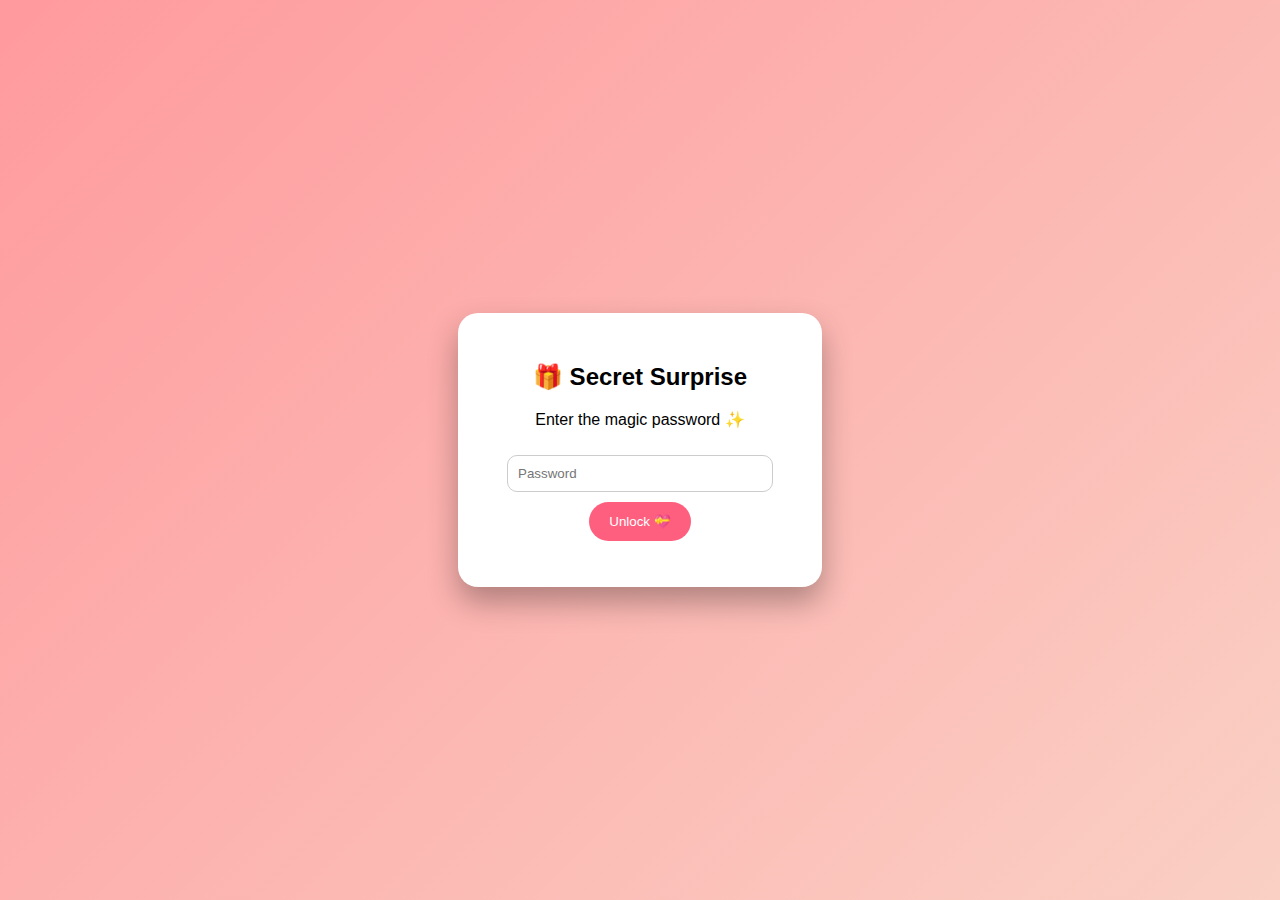
<file: index.html>
<!DOCTYPE html>
<html>
<head>
  <title>Secret Surprise 💖</title>
  <link rel="stylesheet" href="style.css">
</head>
<body class="password-page">

<div class="box">
  <h2>🎁 Secret Surprise</h2>
  <p>Enter the magic password ✨</p>

  <input type="password" id="pass" placeholder="Password">
  <button onclick="checkPassword()">Unlock 💝</button>

  <p id="error"></p>
</div>

<script>
function checkPassword() {
  const correct = "shampoo";   
  const user = document.getElementById("pass").value;

  if (user === correct) {
    window.location.href = "birthday.html";
  } else {
    document.getElementById("error").innerText = "Oops! Wrong password 😝";
  }
}
</script>

</body>
</html>
</file>
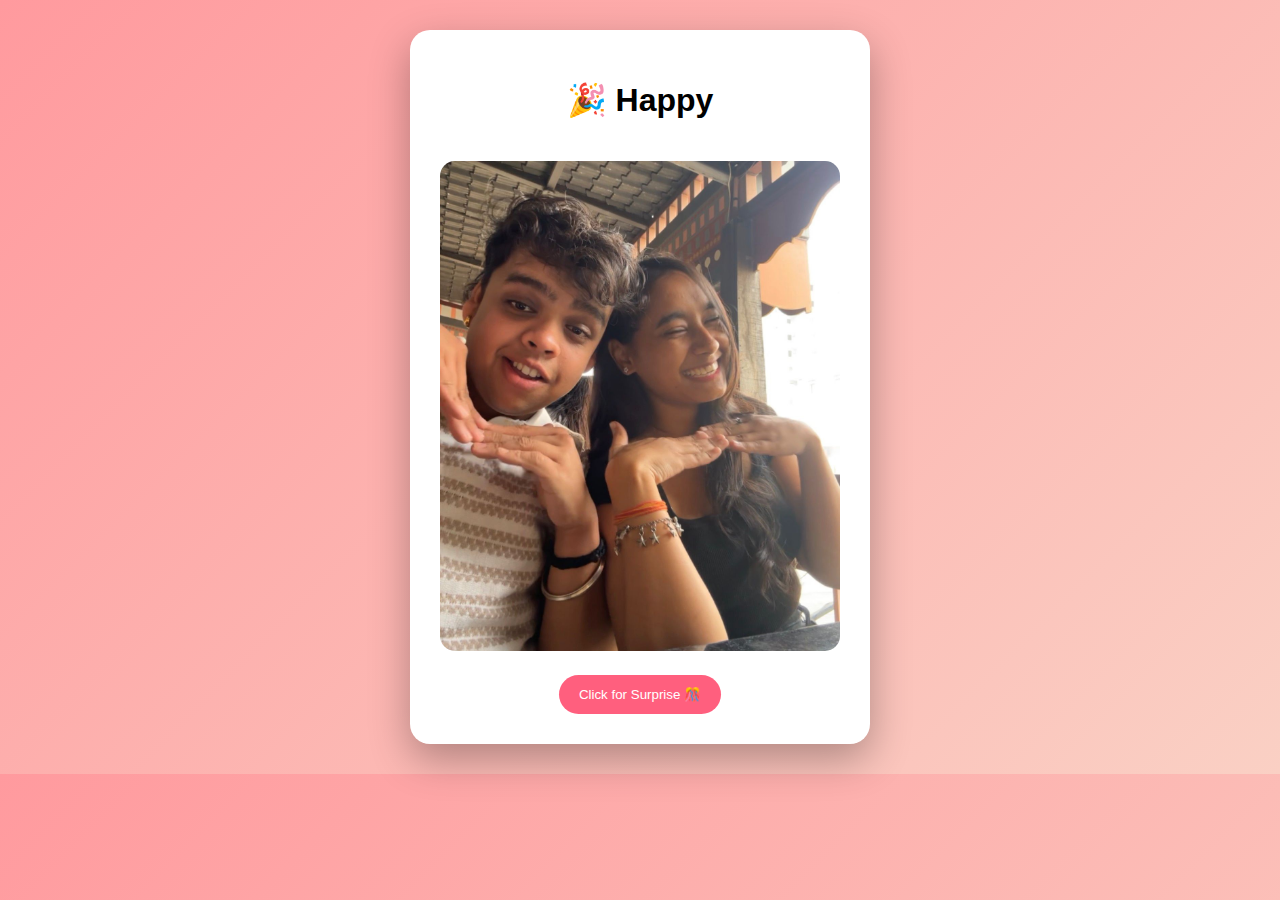
<file: birthday.html>
<!DOCTYPE html>
<html>
<head>
  <title>Happy Birthday 🎉</title>
  <link rel="stylesheet" href="style.css">
</head>
<body>

<audio autoplay loop>
  <source src="music.mp3" type="audio/mpeg">
</audio>

<div class="container">
  <h1 id="typing"></h1>

  <div class="slider">
    <img id="slide" src="images/p1.jpg">
  </div>

  <button onclick="surprise()">Click for Surprise 🎊</button>

  <div id="popup">
    <p>
      Look i don't know how much i mean to you and tere mann mai kya hai mere liye (like not pyaar vyaar) but as a friend how much i mean to you ,
      lekin im writing this mssg just to express the unsaid things or the things i couldn't speak jaise ki tu kehti hai ki u can't express to mera bhi same hi problem hai lekin
      tese atleast thoda to express kr pata hoon lekin utta nhi jitna tu sochti hai,yaya ik point se bhatak gaya
      so i was saying that you are the most important person in my life q ki tu ne meko ek boht bade trauma se move on karaya hai jo ya ik teko pata nhi hai lekin yes that is one thing and
      there are alot thing to talk aboutyou jaise ki mai tera ittaaaa sir khata hoon jhagda karta hoon vagera vagera lekin fir bhi tu samajh leti hai and idk y lekin meko abb shruti se bhi
      tu trustable lagti hai like tu aise hai ke mai tese sabb share kr sakta hoon and tera pe haq jatata hoon haq se q ki you matter to me that muchhhh , abbhi i got little little emotional while typing this 
      and abhi just apni baat hui thi ki im working on a project and i lied tese and idk if you will be happy to know ke ye meri 1st web application hai jo maine tere liye seekhi hai abb idk ke iska kuch fayda hoga bhi ya nhi 
      lekin fir bhi you like handmade gifts so i tried . meri duniya bhi teri tarah choti hi hai, i have only 4 people in my life other than my family shruti,venisha,shravani,omkar. bass itte hi hai jaisse tere hai
      shraddha,yashasvi,ekta, aur i dont remember q ki yk my memory but the whole point between this is I dont know ke inlog ko itte saalo se janne ke baad bhi tu jyaada paas ki lagti hai 
      and i cannot express it in words but ha ek shayari hai mere pass i'll
      drop it at last[flirty hai lekin gussa mat hona], sometimes time doesn't matter, and im not expecting anything from you bass tu aise baat karna band mtt kiya kr qki u don't even know ki how i spend my day when you dont talk or ignore,
      at the end mai kitna bhi gussa hojau tere upar fir bhi mai aata tere paas hi hoon yk it soo, and in dino matlab jo tu baat nhi karri thi ,
      unme i realized all this stuff bcoz at start i was like kya hi hoga baat nhi kii to bhaad mai jaaye qki that was my personality before lekin i realized everything
      and idk why but tu aisi ek hi ladki hai jisspe mai gussa nhi reh paata ya to tune bola to mai mera gussa bhi bhool jata ,like bhool to nhi jaata, bhoolna asaan hai 
      lekin i control it and sabse important last but not the least you are craaaaazzzyyyyyyyyyyy [ye crazy isliye bola qki 
      "I love you the most" bola toh tu galat matlab legi, valid bhi hai q ki i used to like you but not now like i love you still but not in uss way] and yaa im little possesive, little little jealous but in friendship.
      ifyk mai shruti ko bhi ily bolta tha lekin wo bhi tere jaise bilkul expressive nhi to mai usko ily2 bolne laga.
      yk kitna bhi likhu tere liye kamm hi hoga isliye i stop it now and ya im if teko ye pasand nhi aaya or if you didn't liked my gifts and one more sorry if i took actually not tooked 
      but wasted ur time by writing soo much lekin these are that words i cannot express it, and you my darling
      please reply me ki teko kaise laga ye sabb sunke like you told me u like handmade gifts but i dont think that ki itna bada mssg kisi handmade gift se kamm hai & wo shayari ka 
      galat matlab matt nikalna wo shayari maine ek baar suni thi aur tabb i loved you thats why i relate it to you , so i saved it like wrote it in my diary soo yaaa & this coding is all from chat gpt but all these words are mine 
      i didn't took any help from it too and aise shaant shaant matt ghuma kr ,mera sir khaate huye hi acchii lagti samjhi?
      Sqquuiisshhyy aaj ka teraa din hai soo enjoyyyy it jitna hoo sakee utnaaaaaaa, and if im not wrong tab tak tere periods ka bhi kuch scene ho sakta hai qki laast time you said me wo 31 ,1 jan 
      ko aaye the trip ke starting mai soo dont ruin ur bday bcoz of cramps maine tere liye 2 2 dark chocolates laaye hai bade bade isi liye ki tera din accha jaaye 
      soo with this note i take a leave . b bye . thank u for everything. and sorry if i ever misbehave with youu. meko batana jarur kaise laga ye gift ig teko wo keychain laaya wo hi sabse jyaaada pasand ayega 
      and vanila perfume but yrr isss month ka budget nhi tha isliye baki very low budget perfumes hai meko dene mai bhi sharam aari hai lekin thik hai chalooooooooo enjoyyyyyy ur dayyyyyy💕🎂 aur ye shayari not mine -
      लोग बसते हैं समंदर से लेकिन,
      हम तुम्हारी आँखों में डूबने को तैयार हैं,
      किसको देखने की चाहत करे?,
      तुमको देख लिया है एकबार,
      तुम्हारी जुल्फो की गहरी है बहुत और,
      हमको पसंद नहीं आता है किनारा,
      लोग कहते हैं चांद का तुकड़ा हो तुम,
      हम कहते हैं चांद तुकड़ा है तुम्हारा
    </p>
    <button onclick="closePopup()">Close 💗</button>
  </div>
</div>

<canvas id="confetti"></canvas>

<script src="script.js"></script>
</body>
</html>
</file>
<file: style.css>
body {
  margin: 0;
  font-family: 'Segoe UI', sans-serif;
  background: linear-gradient(135deg, #ff9a9e, #fad0c4);
}

.password-page {
  display: flex;
  justify-content: center;
  align-items: center;
  height: 100vh;
}

.box {
  background: white;
  padding: 30px;
  border-radius: 20px;
  text-align: center;
  box-shadow: 0 15px 30px rgba(0,0,0,0.3);
}

input {
  padding: 10px;
  width: 80%;
  border-radius: 10px;
  border: 1px solid #ccc;
  margin: 10px 0;
}

button {
  background: #ff5f7e;
  color: white;
  border: none;
  padding: 12px 20px;
  border-radius: 25px;
  cursor: pointer;
}

.container {
  background: white;
  padding: 30px;
  margin: 30px auto;
  border-radius: 20px;
  width: 90%;
  max-width: 400px;
  text-align: center;
  box-shadow: 0 15px 40px rgba(0,0,0,0.3);
}

.slider img {
  width: 100%;
  border-radius: 15px;
  margin: 20px 0;
}

#popup {
  display: none;
  margin-top: 20px;
}

canvas {
  position: fixed;
  top: 0;
  left: 0;
  pointer-events: none;
}
</file>
